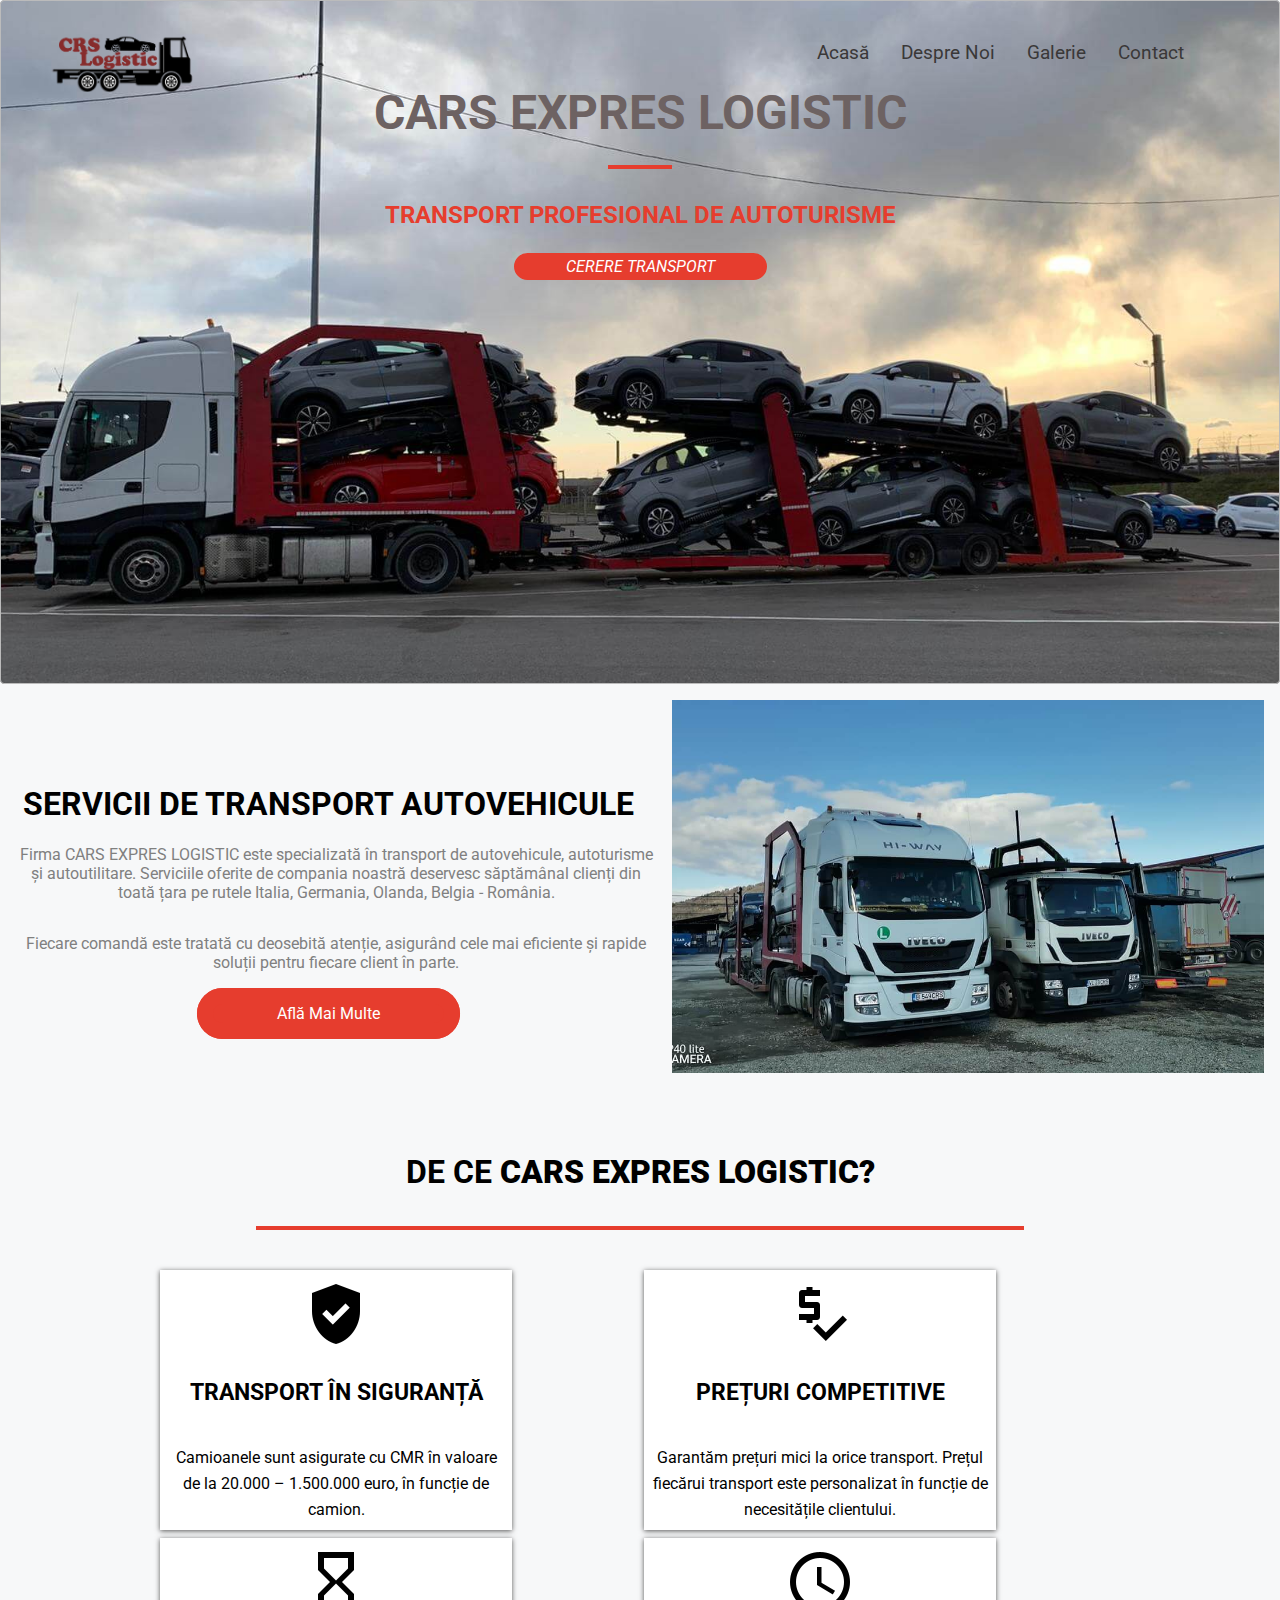
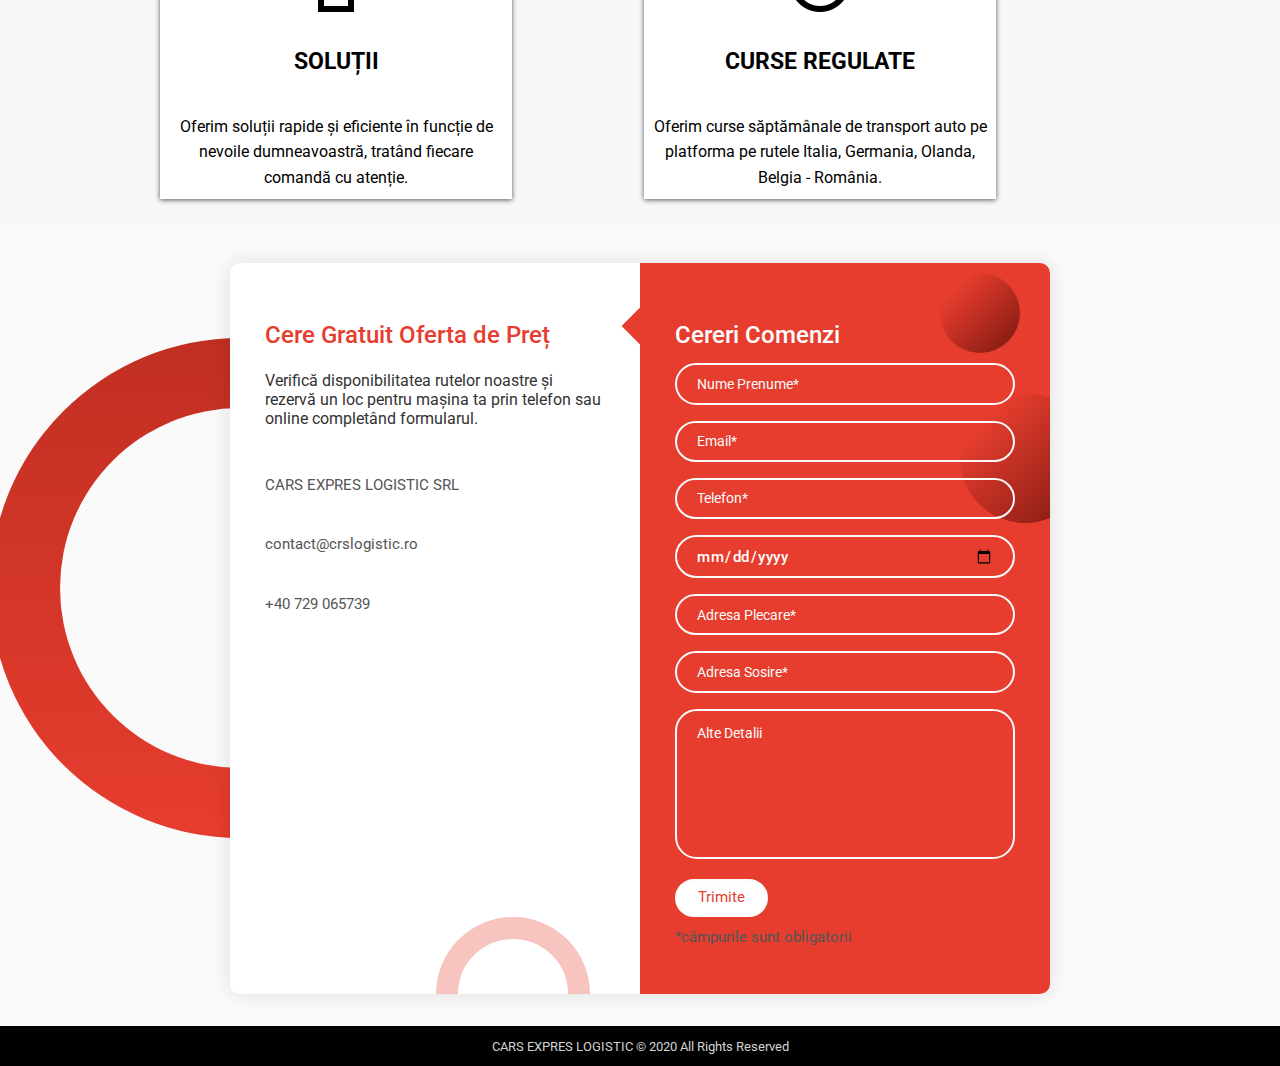
<file: index.html>
<!DOCTYPE html>
<html>

  <head>
    <meta charset="UTF-8">
    <meta name="viewport" content="width=device-width,initial-scale=1">
    <title>Transport auto pe platforma | CRS LOGISTIC</title>
    <meta name="description" content="Transport de autovehicule si autoturisme. Serviciile oferite deservesc saptamanal clienti din toata tara pe rutele Italia, Germania, Olanda, Belgia - Romania.">
    <meta name="keywords" content="transport auto platforma,transport auto germania romania,firme transport autoturisme pe platforma,platforma auto,transport auto,transport autoturisme pe platforma,transport auto italia romania,transport auto olanda romania,transport auto belgia romania,transport autoturisme">
    <meta name="robots" content="index,follow">
    <link rel = "icon" href ="assets/images/crs-transport-logo.png" type = "image/x-icon">
  <link rel="stylesheet" href="styles.css" type="text/css">
  <script src="script.js" defer></script>
  </head>

  <body>
    <header>
      <nav class="navbar">
          <a href="index.html"><img class="brand-logo" src="assets/images/crs-transport-logo.png" alt="crs logistic transport auto platforma logo"></a>
          <a href="#" class="toggle-button">
              <span class="bar"></span>
              <span class="bar"></span>
              <span class="bar"></span>
          </a>
          <div class="navbar-links">
              <ul>
                  <li><a href="index.html">Acasă</a></li>
                  <li><a href="despre.html">Despre Noi</a></li>
                  <li><a href="galerie.html">Galerie</a></li>
                  <li><a href="contact.html">Contact</a></li>
              </ul>
          </div>
      </nav>
    </header>

    <main>
        <section class="zone container">
          <h2>CARS EXPRES LOGISTIC</h2>
          <hr>
          <h3>TRANSPORT PROFESIONAL DE AUTOTURISME</h3>
          <a class="button-contact" href="#formular"><em>CERERE TRANSPORT</em></a>
        </section>

        <section class="despre">
          <div class="text-transport">
            <h1>SERVICII DE TRANSPORT AUTOVEHICULE</h1>
            <p>Firma CARS EXPRES LOGISTIC este specializată în transport de autovehicule, autoturisme și autoutilitare. Serviciile oferite de compania noastră deservesc săptămânal clienți din toată țara pe rutele Italia, Germania, Olanda, Belgia - România.</p>
            <p>Fiecare comandă este tratată cu deosebită atenție, asigurând cele mai eficiente și rapide soluții pentru fiecare client în parte.</p>
            <a class="button-despre" href="despre.html">Află Mai Multe</a>
          </div>
          <aside></aside>
        </section>

        <h2 class="card_section">DE CE <strong>CARS EXPRES LOGISTIC?</strong></h3>
        <hr>
        <section class="card-container">
          <article class="card">
              
              <header class="card__title">
                  <img src="assets/images/transport-cu-asigurare-icon.png" alt="Transport in siguranta cu asigurare CMR icon" >
                  <h3>TRANSPORT ÎN SIGURANȚĂ</h3>
              </header>
              <section class="card__description">
                Camioanele sunt asigurate cu CMR în valoare de la 20.000 – 1.500.000 euro, în funcție de camion.
              </section>
          </article>
          <article class="card">
            <header class="card__title">
                <img src="assets/images/costuri-mici-2.png" alt="Preturi competitive asigurand preturi mici icon">
                <h3>PREȚURI COMPETITIVE</h3>
            </header>
            <section class="card__description">
              Garantăm prețuri mici la orice transport. Prețul fiecărui transport este personalizat în funcție de necesitățile clientului.
            </section>
          </article>
          <article class="card">
            <header class="card__title">
                <img src="assets/images/solutii-rapide.png" alt="Solutii rapide si eficiente icon">
                <h3>SOLUȚII</h3>
            </header>
            <section class="card__description">
              Oferim soluții rapide și eficiente în funcție de nevoile dumneavoastră, tratând fiecare comandă cu atenție.
            </section>
          </article>
          <article class="card">
            <header class="card__title">
                <img src="assets/images/curse-regulate.png" alt="Curse regulate saptamanale icon">
                <h3>CURSE REGULATE</h3>
            </header>
            <section class="card__description">
              Oferim curse săptămânale de transport auto pe platforma pe rutele Italia, Germania, Olanda, Belgia - România.
            </section>
          </article>
         
        </section>

        <section class="container-form">
          <aside class="big-circle"></aside>
          <article class="form">
            <section class="contact-info">
              <h3 class="title">Cere Gratuit Oferta de Preț</h3>
              <p class="text">Verifică disponibilitatea rutelor noastre și rezervă un loc pentru mașina ta prin telefon sau online completând formularul.</p>
              <section class="info">
                <section class="information">
                  <p>CARS EXPRES LOGISTIC SRL</p>
                </section>
                <section class="information">
                  <p>contact@crslogistic.ro</p>
                </section>
                <section class="information">
                  <p>+40 729 065739</p>
                </section>
              </section>
            </section>

            <section class="contact-form" id="formular">
              <aside class="circle one"></aside>
              <aside class="circle two"></aside>
              
              <form action="https://formsubmit.co/itandsoftware2020@gmail.com" method="POST">
                <h3 class="title">Cereri Comenzi</h3>
                <section class="input-container">
                  <input type="text" name="nume" class="input" required>
                  <label for="">Nume Prenume*</label>
                  <span>Nume Prenume*</span>
                </section>
                <section class="input-container">
                  <input type="email" name="email" class="input" required>
                  <label for="">Email*</label>
                  <span>Email*</span>
                </section>
                <section class="input-container">
                  <input type="tel" name="telefon" class="input" required>
                  <label for="">Telefon*</label>
                  <span>Telefon*</span>
                </section>
                <section class="input-container">
                  <input type="date" name="data" class="input" required>
                </section>
                <section class="input-container">
                  <input type="text" name="plecare" class="input" required>
                  <label for="">Adresa Plecare*</label>
                  <span>Adresa Plecare*</span>
                </section>
                <section class="input-container">
                  <input type="text" name="sosire" class="input" required>
                  <label for="">Adresa Sosire*</label>
                  <span>Adresa Sosire*</span>
                </section>
                <section class="input-container textarea">
                  <textarea name="detalii" class="input"></textarea>
                  <label for="">Alte Detalii</label>
                  <span>Alte Detalii</span>
                </section>
                <input type="text" name="_honey" style="display:none">
                <!-- <input type="hidden" name="_next" value="https://crslogistic.ro/thanks.html"> -->
                <input type="submit" value="Trimite" class="btn">
                <p class="information">*câmpurile sunt obligatorii</p>
              </form>
            </section>
          </article>
        </section>
    </main>
    
    <footer>
      <p><a href="index.html">CARS EXPRES LOGISTIC</a> &#169; 2020 All Rights Reserved</p>
    </footer>

  </body>
</html>
</file>
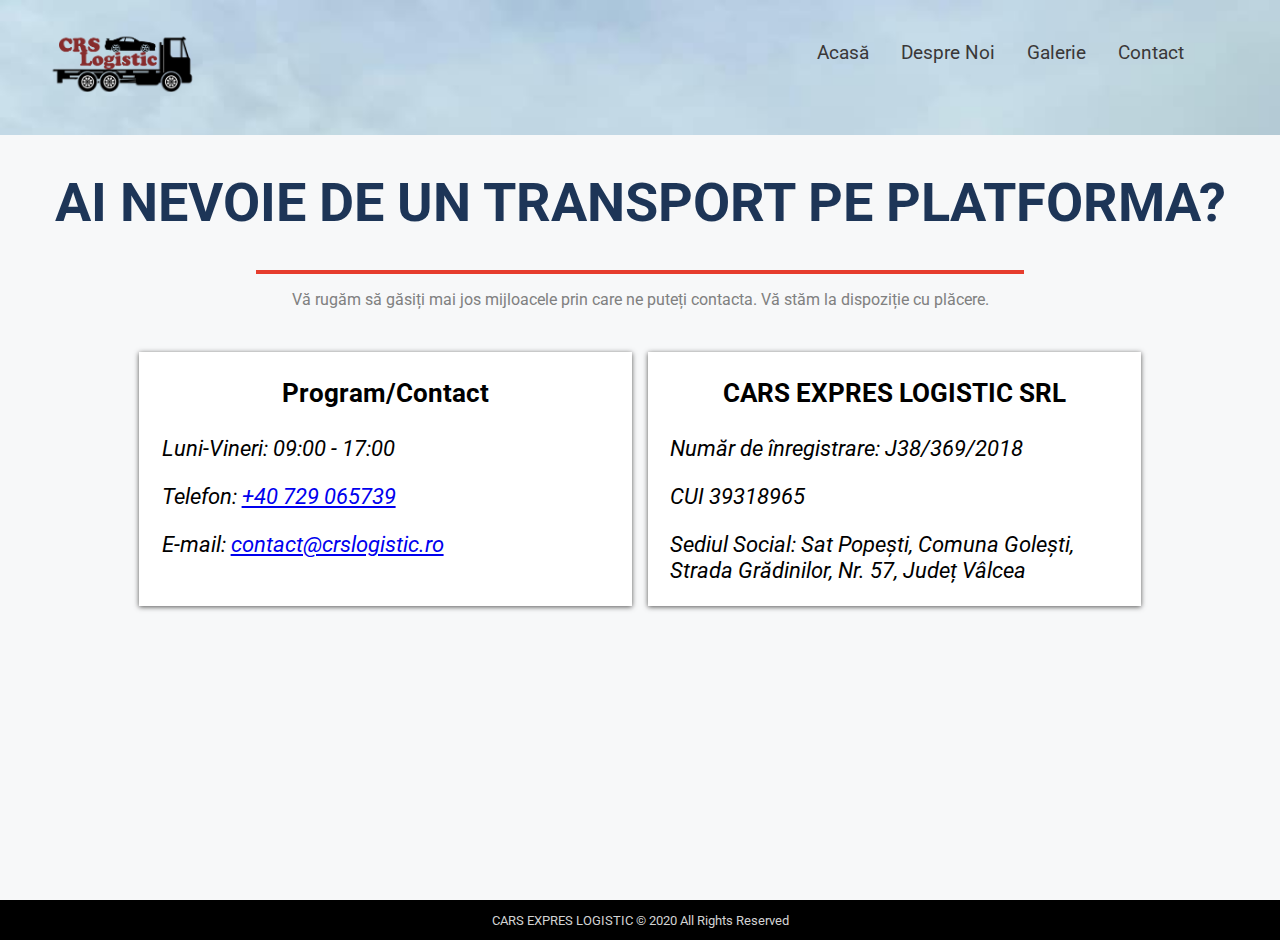
<file: contact.html>
<!DOCTYPE html>
<html>
  <head>
    <meta charset="UTF-8">
    <meta name="viewport" content="width=device-width,initial-scale=1">
    <title>Contact | CRS LOGISTIC</title>
    <meta name="description" content="Transport de autovehicule si autoturisme. Serviciile oferite deservesc saptamanal clienti din toata tara pe rutele Italia, Germania, Olanda, Belgia - Romania.">
    <meta name="keywords" content="transport auto platforma,transport auto germania romania,firme transport autoturisme pe platforma,platforma auto,transport auto,transport autoturisme pe platforma,transport auto italia romania,transport auto olanda romania,transport auto belgia romania,transport autoturisme">
    <link rel = "icon" href ="assets/images/crs-transport-logo.png" type = "image/x-icon">
    <link rel="stylesheet" href="styles.css" type="text/css">
    <script src="script.js" defer></script>
  </head>
  <body>
    <header>
        <nav class="navbar">
            <a href="index.html"><img class="brand-logo" src="assets/images/crs-transport-logo.png" alt="crs logistic transport auto platforma logo"></a>
            <a href="#" class="toggle-button">
                <span class="bar"></span>
                <span class="bar"></span>
                <span class="bar"></span>
            </a>
            <div class="navbar-links">
                <ul>
                    <li><a href="index.html">Acasă</a></li>
                    <li><a href="despre.html">Despre Noi</a></li>
                    <li><a href="galerie.html">Galerie</a></li>
                    <li><a href="contact.html">Contact</a></li>
                </ul>
            </div>
        </nav>
      </header>
      <main class="contact">
        <section class="container-despre">
        </section>
        <section class="header-contact">
          <header><h1>AI NEVOIE DE UN TRANSPORT PE PLATFORMA?</h1><hr>
            <p>Vă rugăm să găsiți mai jos mijloacele prin care ne puteți contacta. Vă stăm la dispoziție cu plăcere.</p>
        </header>
        </section>
        
        <section class="card-contact">
            <article class="card">
                
                <header class="card_title">
                    <h3>Program/Contact</h3>
                </header>
                <section class="card_description">
                    <address>
                        <p>Luni-Vineri: 09:00 - 17:00</p>
                        <p>Telefon: <a href="tel:+40729065739">+40 729 065739</a></p>
                        <p>E-mail: <a href="mailto:contact@crslogistic.ro">contact@crslogistic.ro</a></p>
                    </address>
                    
                </section>
            </article>
            <article class="card">
                
                <header class="card_title">
                    <h3>CARS EXPRES LOGISTIC SRL</h3>
                </header>
                <section class="card_description">
                    <address>
                        <p>Număr de înregistrare: J38/369/2018</p>
                        <p>CUI 39318965</p>
                        <p>Sediul Social: Sat Popești, Comuna Golești, Strada Grădinilor, Nr. 57, Județ Vâlcea</p>
                    </address>
                </section>
            </article>
            
        </section>
      </main>

      <footer>
        <p><a href="index.html">CARS EXPRES LOGISTIC</a> &#169; 2020 All Rights Reserved</p>
      </footer>
  </body>
</html>
</file>
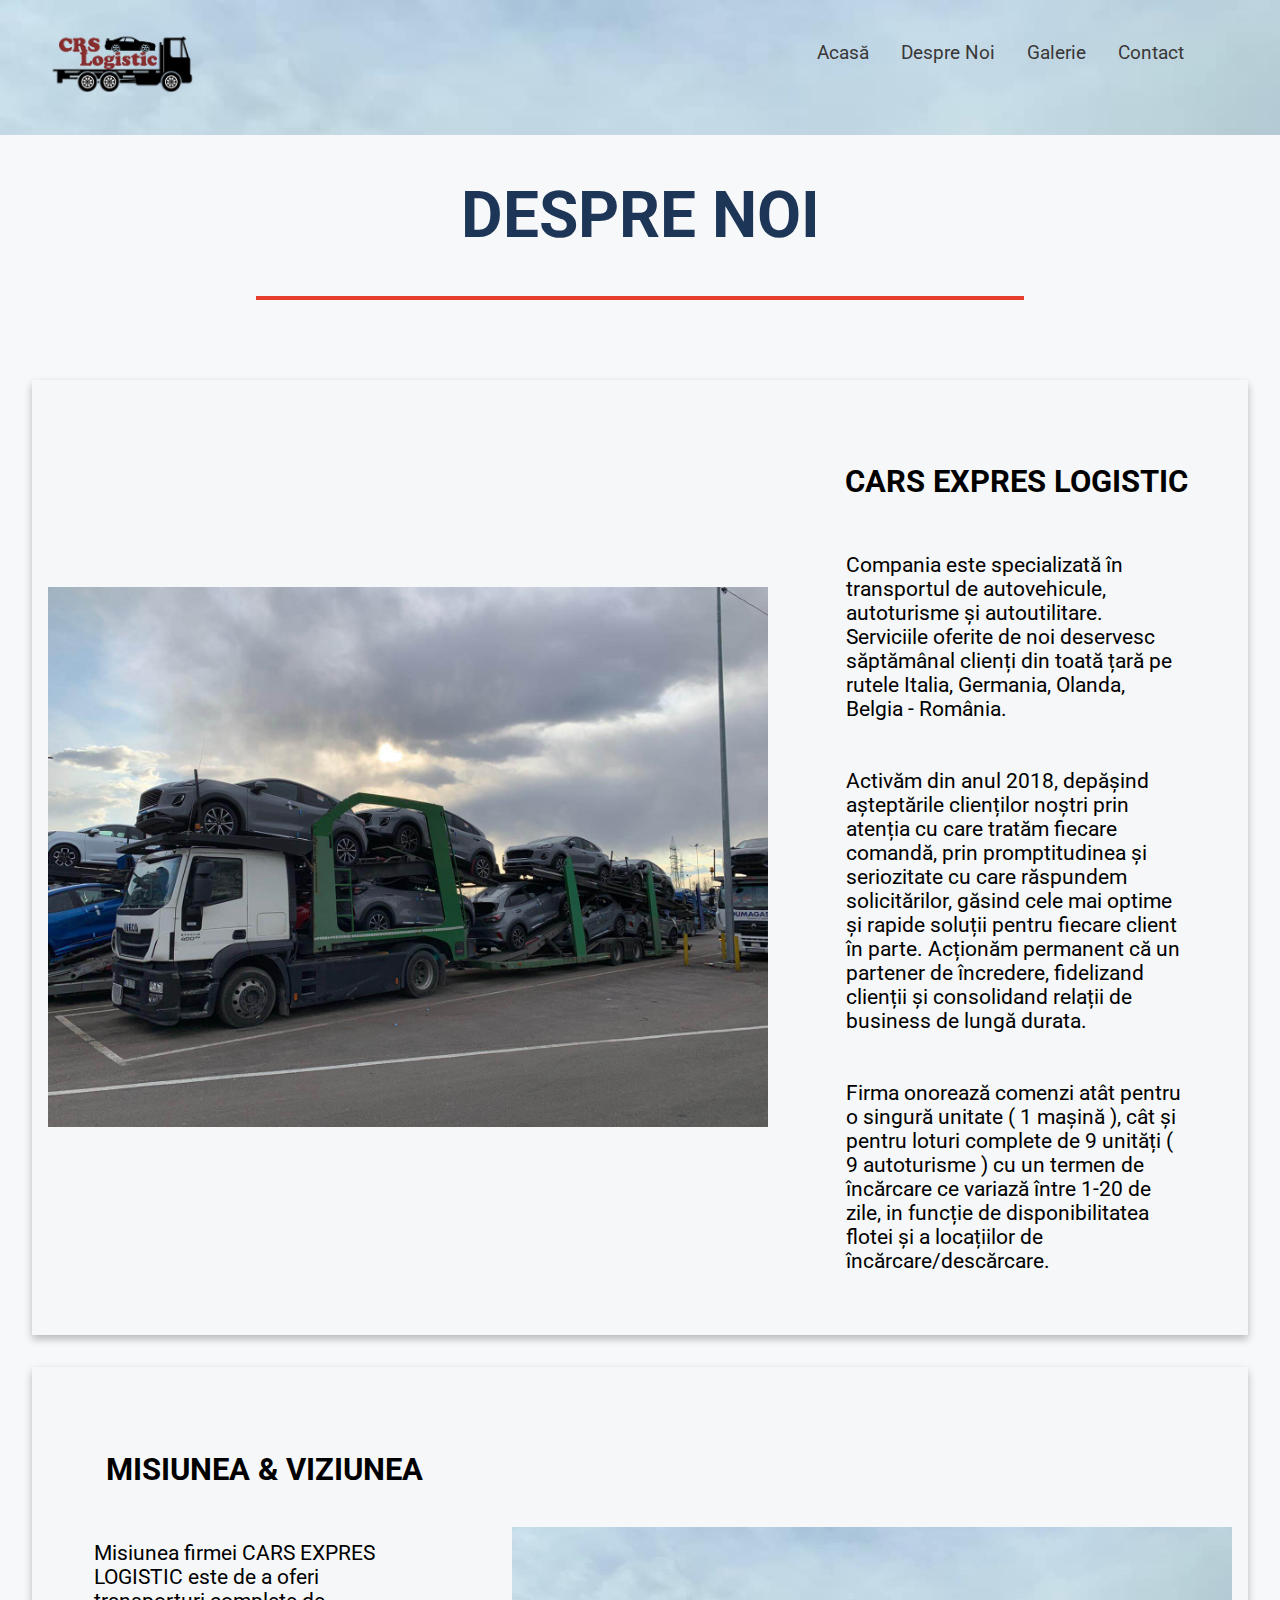
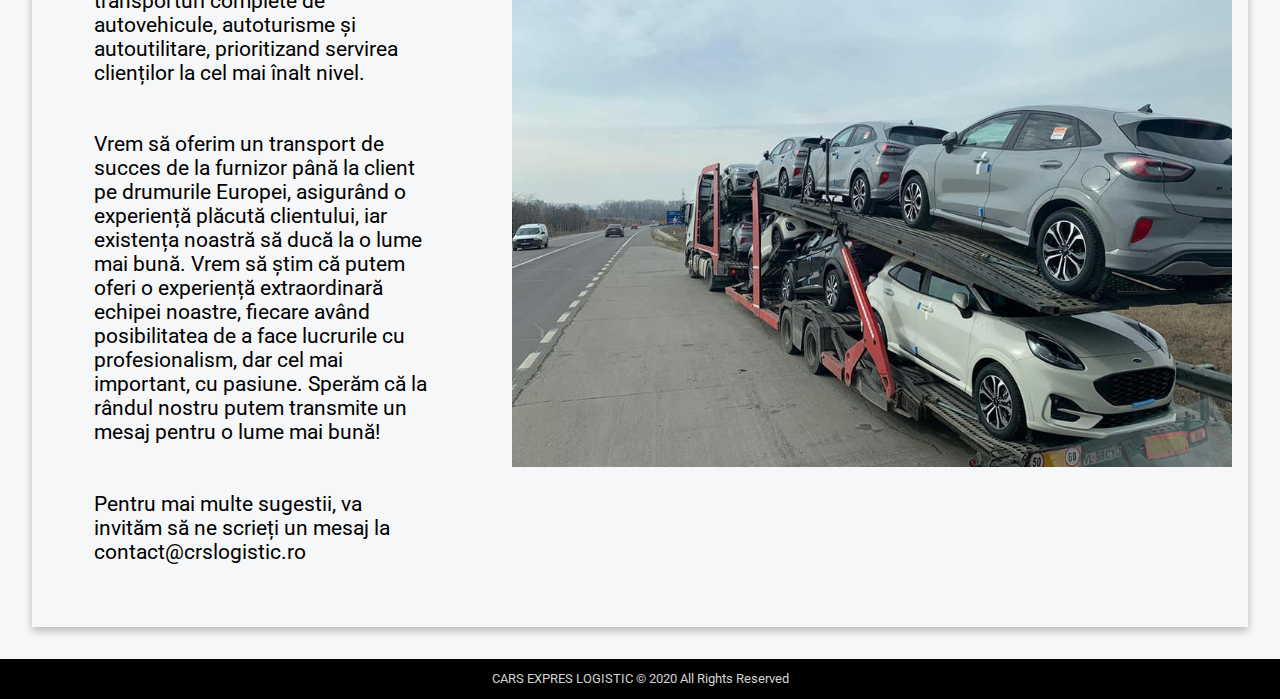
<file: despre.html>
<!DOCTYPE html>
<html>
  <head>
    <meta charset="UTF-8">
    <meta name="viewport" content="width=device-width,initial-scale=1">
    <title>Despre | CRS LOGISTIC</title>
    <meta name="description" content="Transport de autovehicule si autoturisme. Serviciile oferite deservesc saptamanal clienti din toata tara pe rutele Italia, Germania, Olanda, Belgia - Romania.">
    <meta name="keywords" content="transport auto platforma,transport auto germania romania,firme transport autoturisme pe platforma,platforma auto,transport auto,transport autoturisme pe platforma,transport auto italia romania,transport auto olanda romania,transport auto belgia romania,transport autoturisme">
    <link rel = "icon" href ="assets/images/crs-transport-logo.png" type = "image/x-icon">
    <link rel="stylesheet" href="styles.css" type="text/css">
    <script src="script.js" defer></script>
  </head>
  <body>
    <header>
        <nav class="navbar">
            <a href="index.html"><img class="brand-logo" src="assets/images/crs-transport-logo.png" alt="crs logistic transport auto platforma logo"></a>
            <a href="#" class="toggle-button">
                <span class="bar"></span>
                <span class="bar"></span>
                <span class="bar"></span>
            </a>
            <div class="navbar-links">
                <ul>
                    <li><a href="index.html">Acasă</a></li>
                    <li><a href="despre.html">Despre Noi</a></li>
                    <li><a href="galerie.html">Galerie</a></li>
                    <li><a href="contact.html">Contact</a></li>
                </ul>
            </div>
        </nav>
      </header>
      <main>
        <section class="container-despre">
        </section>
        <section class="header-despre">
          <header><h1>DESPRE NOI</h1><hr></header>
          
        </section>
        <section class="crs-logistic">
          
          <article class="flex-container">
            
            <img src="assets/images/transport-auto-platforma-crs-logistic-4.jpg" alt="Camion in timp ce transporta auto pe platforma in parcare" width="828" height="540">
            <span></span>
            <section>
              <h2>CARS EXPRES LOGISTIC</h2>
              <p>Compania este specializată în transportul de autovehicule, autoturisme și autoutilitare. Serviciile oferite de noi deservesc săptămânal clienți din toată țară pe rutele Italia, Germania,      Olanda, Belgia - România.</p>
              <p>Activăm din anul 2018, depășind așteptările clienților noștri prin atenția cu care tratăm fiecare comandă, prin promptitudinea și seriozitate cu care răspundem solicitărilor, găsind cele mai optime și rapide soluții pentru fiecare client în parte. Acționăm permanent că un partener de încredere, fidelizand clienții și consolidand relații de business de lungă durata.</p>
              <p>Firma onorează comenzi atât pentru o singură unitate ( 1 mașină ), cât și pentru loturi complete de 9 unități ( 9 autoturisme ) cu un termen de încărcare ce variază între 1-20 de zile, in funcție de disponibilitatea flotei și a locațiilor de încărcare/descărcare.</p>
            </section>
          </article>
          
          <article class="flex-container">
            
            <section><h2>MISIUNEA & VIZIUNEA</h2>
              <p>Misiunea firmei CARS EXPRES LOGISTIC este de a oferi transporturi complete de autovehicule, autoturisme și autoutilitare, prioritizand servirea clienților la cel mai înalt nivel.</p>
            <p>Vrem să oferim un transport de succes de la furnizor până la client pe drumurile Europei, asigurând o experiență plăcută clientului, iar existența noastră să ducă la o lume mai bună. Vrem să știm că putem oferi o experiență extraordinară echipei noastre, fiecare având posibilitatea de a face lucrurile cu profesionalism, dar cel mai important, cu pasiune. Sperăm că la rândul nostru putem transmite un mesaj pentru o lume mai bună!</p>
            <p>Pentru mai multe sugestii, va invităm să ne scrieți un mesaj la contact@crslogistic.ro</p></section>
            <img src="assets/images/transport-auto-platforma-crs-logistic-2.jpg" alt="Camion in timp ce transporta auto pe platforma pe drum" width="828" height="540">
          </article>
        </section>
      </main>

      <footer>
        <p><a href="index.html">CARS EXPRES LOGISTIC</a> &#169; 2020 All Rights Reserved</p>
      </footer>
  </body>
</html>
</file>
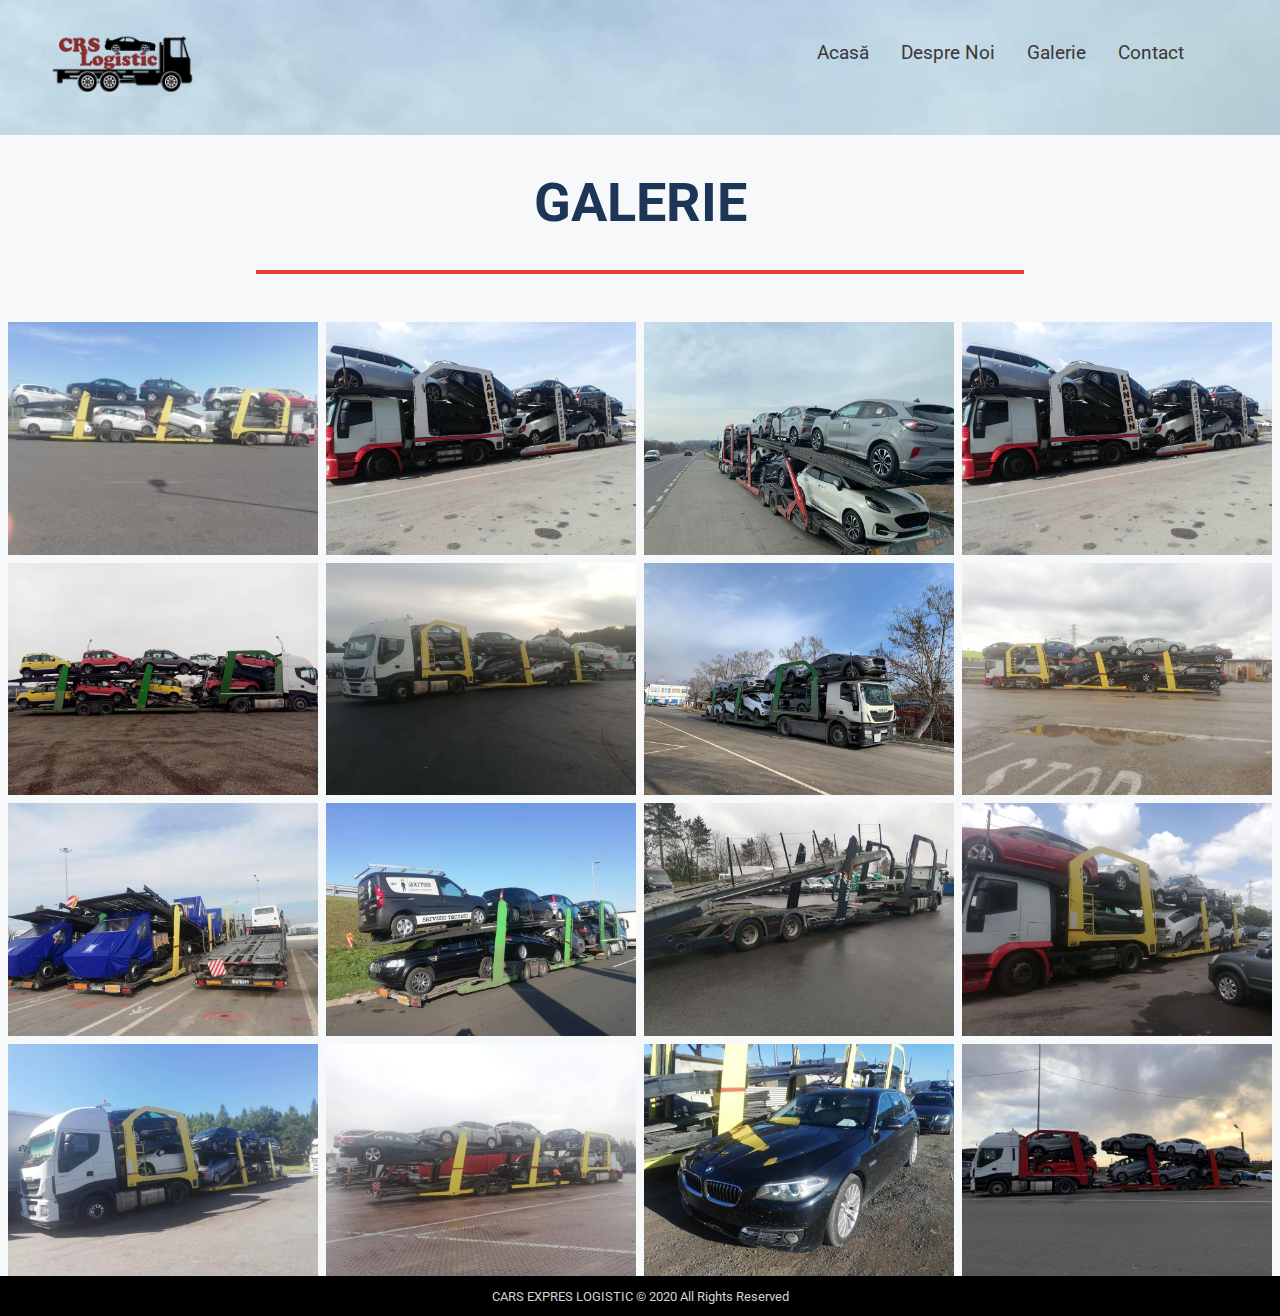
<file: galerie.html>
<!DOCTYPE html>
<html>
  <head>
    <meta charset="UTF-8">
    <meta name="viewport" content="width=device-width,initial-scale=1">
    <title>Contact | CRS LOGISTIC</title>
    <meta name="description" content="Transport de autovehicule si autoturisme. Serviciile oferite deservesc saptamanal clienti din toata tara pe rutele Italia, Germania, Olanda, Belgia - Romania.">
    <meta name="keywords" content="transport auto platforma,transport auto germania romania,firme transport autoturisme pe platforma,platforma auto,transport auto,transport autoturisme pe platforma,transport auto italia romania,transport auto olanda romania,transport auto belgia romania,transport autoturisme">
    <link rel = "icon" href ="assets/images/crs-transport-logo.png" type = "image/x-icon">
    <link rel="stylesheet" href="styles.css" type="text/css">
    <script src="script.js" defer></script>
  </head>
  <body>
    <header>
        <nav class="navbar">
            <a href="index.html"><img class="brand-logo" src="assets/images/crs-transport-logo.png" alt="crs logistic transport auto platforma logo"></a>
            <a href="#" class="toggle-button">
                <span class="bar"></span>
                <span class="bar"></span>
                <span class="bar"></span>
            </a>
            <div class="navbar-links">
                <ul>
                    <li><a href="index.html">Acasă</a></li>
                    <li><a href="despre.html">Despre Noi</a></li>
                    <li><a href="galerie.html">Galerie</a></li>
                    <li><a href="contact.html">Contact</a></li>
                </ul>
            </div>
        </nav>
      </header>
      <main class="contact">
        <section class="container-despre">
        </section>
        <section class="header-contact">
          <header><h1>GALERIE</h1><hr>
        </header>
        </section>
        
        <section class="row-galerie">
            <article class="column-galerie">
              <img src="./assets/galerie/crs-transport-auto-platforma.jpg" alt="Camioane CRS LOGISTIC cu platforma auto">
              <img src="./assets/galerie/crs-transport-auto-platforma-1.jpg" alt="Camioane CRS LOGISTIC cu platforma auto">
              <img src="./assets/galerie/crs-transport-auto-platforma-2.jpg" alt="Camioane CRS LOGISTIC cu platforma auto">
              <img src="./assets/galerie/crs-transport-auto-platforma-3.jpg" alt="Camioane CRS LOGISTIC cu platforma auto">
            </article>
            <article class="column-galerie">
              <img src="./assets/galerie/crs-transport-auto-platforma-6.jpg" alt="Camioane CRS LOGISTIC cu platforma auto">
              <img src="./assets/galerie/crs-transport-auto-platforma-19.jpg" alt="Camioane CRS LOGISTIC cu platforma auto">
              <img src="./assets/galerie/crs-transport-auto-platforma-8.jpg" alt="Camioane CRS LOGISTIC cu platforma auto">
              <img src="./assets/galerie/crs-transport-auto-platforma-5.jpg" alt="Camioane CRS LOGISTIC cu platforma auto">
            </article>
            <article class="column-galerie">
              <img src="./assets/galerie/crs-transport-auto-platforma-10.jpg" alt="Camioane CRS LOGISTIC cu platforma auto">
              <img src="./assets/galerie/crs-transport-auto-platforma-11.jpg" alt="Camioane CRS LOGISTIC cu platforma auto">
              <img src="./assets/galerie/crs-transport-auto-platforma-4.jpg" alt="Camioane CRS LOGISTIC cu platforma auto">
              <img src="./assets/galerie/crs-transport-auto-platforma-7.jpg" alt="Camioane CRS LOGISTIC cu platforma auto">
            </article>
            <article class="column-galerie">
              <img src="./assets/galerie/crs-transport-auto-platforma-6.jpg" alt="Camioane CRS LOGISTIC cu platforma auto">
              <img src="./assets/galerie/crs-transport-auto-platforma-16.jpg" alt="Camioane CRS LOGISTIC cu platforma auto">
              <img src="./assets/galerie/crs-transport-auto-platforma-17.jpg" alt="Camioane CRS LOGISTIC cu platforma auto">
              <img src="./assets/galerie/crs-transport-auto-platforma-20.jpg" alt="Camioane CRS LOGISTIC cu platforma auto">
            </article>
        </section>
        </main>

      <footer>
        <p><a href="index.html">CARS EXPRES LOGISTIC</a> &#169; 2020 All Rights Reserved</p>
      </footer>
  </body>
</html>
</file>
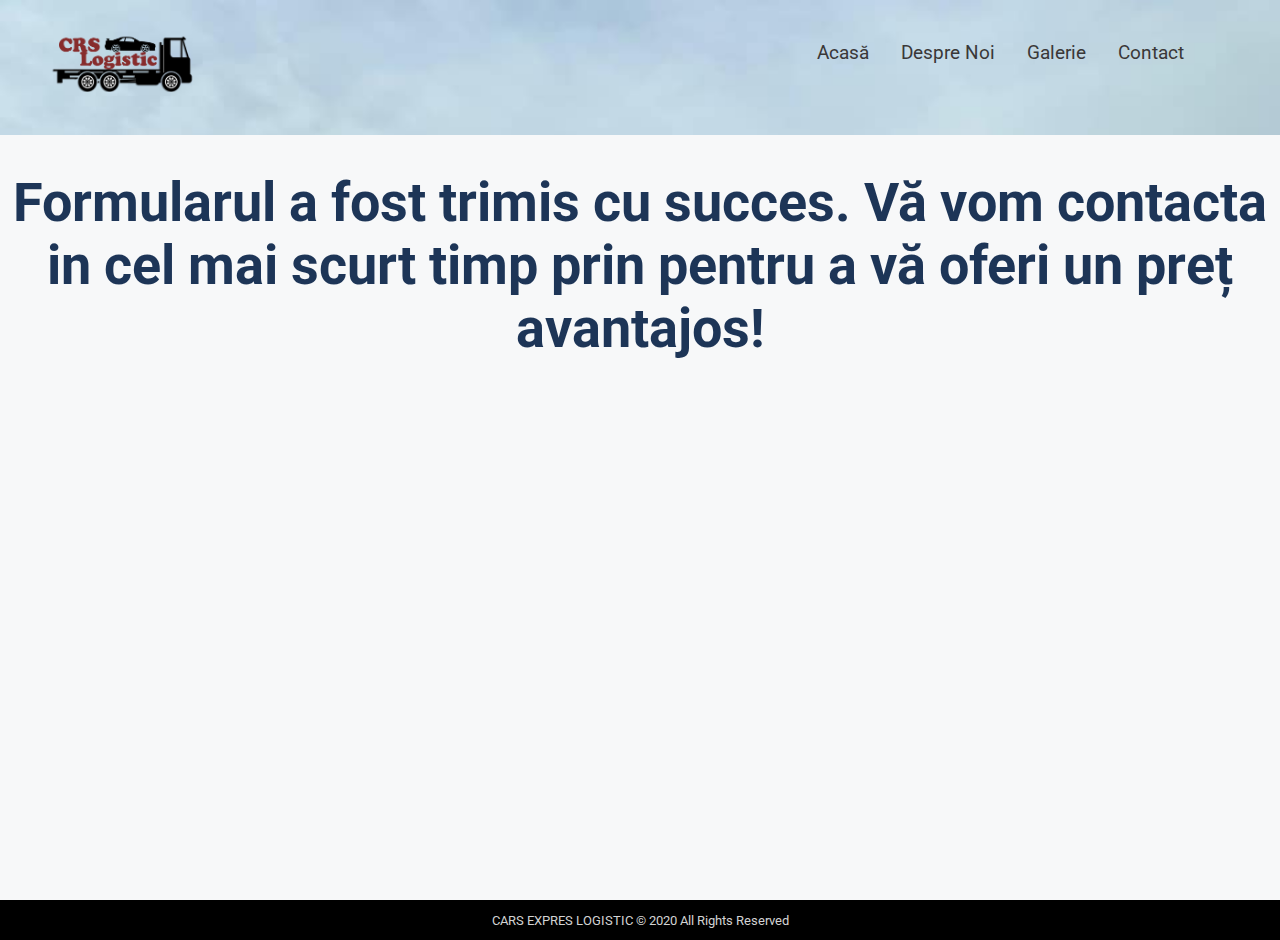
<file: thanks.html>
<!DOCTYPE html>
<html>
  <head>
    <meta charset="UTF-8">
    <meta name="viewport" content="width=device-width,initial-scale=1">
    <title>Contact | CRS LOGISTIC</title>
    <meta name="description" content="Transport de autovehicule si autoturisme. Serviciile oferite deservesc saptamanal clienti din toata tara pe rutele Italia, Germania, Olanda, Belgia - Romania.">
    <meta name="keywords" content="transport auto platforma,transport auto germania romania,firme transport autoturisme pe platforma,platforma auto,transport auto,transport autoturisme pe platforma,transport auto italia romania,transport auto olanda romania,transport auto belgia romania,transport autoturisme">
    <link rel = "icon" href ="assets/images/crs-transport-logo.png" type = "image/x-icon">
    <link rel="stylesheet" href="styles.css" type="text/css">
    <script src="script.js" defer></script>
  </head>
  <body>
    <header>
        <nav class="navbar">
            <a href="index.html"><img class="brand-logo" src="assets/images/crs-transport-logo.png" alt="crs logistic transport auto platforma logo"></a>
            <a href="#" class="toggle-button">
                <span class="bar"></span>
                <span class="bar"></span>
                <span class="bar"></span>
            </a>
            <div class="navbar-links">
                <ul>
                    <li><a href="index.html">Acasă</a></li>
                    <li><a href="despre.html">Despre Noi</a></li>
                    <li><a href="galerie.html">Galerie</a></li>
                    <li><a href="contact.html">Contact</a></li>
                </ul>
            </div>
        </nav>
      </header>
      <main class="contact">
        <section class="container-despre">
        </section>
        <section class="header-contact">
          <header><h1>Formularul a fost trimis cu succes. Vă vom contacta in cel mai scurt timp prin pentru a vă oferi un preț avantajos!</h1>
        </header>
        </section>
        </main>

      <footer>
        <p><a href="index.html">CARS EXPRES LOGISTIC</a> &#169; 2020 All Rights Reserved</p>
      </footer>
  </body>
</html>
</file>
<file: styles.css>
@import url('https://fonts.googleapis.com/css2?family=Roboto:ital,wght@0,100;0,300;0,400;0,500;0,700;0,900;1,100;1,300;1,400;1,500;1,700;1,900&display=swap');

* {
    box-sizing: border-box;
    font-family: 'Roboto';
}



body {
    margin: 0;
    padding: 0;
    /* width: 100vw;
    height: 100vh; */
}

main {
    display: flex;
    flex-direction: column;
    background-color: #1d355709;
}

.crs-logistic {
    margin: 2em;
}


.flex-container {
    display: flex;
    flex-direction: row;
    margin-top: 2em;
    padding-top: 1em;
    background-color: #afaaaa04;
    box-shadow: 0 4px 8px 0 rgba(0, 0, 0, 0.26);
}


.flex-container section {
    margin: 2em;
    align-self: center;
    font-size: 1.3em;
}

.flex-container img {
    margin-left: 1em;
    margin-bottom: 1em;
    margin-right: 1em;
    align-self: center;
}

.flex-container section p {
    padding-top: 1.3em;
    padding-left: 1em;
    padding-right: 1em;
}


.flex-container section h2 {
    text-align: center;
}

.navbar {
    display: flex;
    justify-content: space-between;
    align-items: center;
    background: transparent;
    position: absolute;
    left: 0;
    right: 0;
}

/* .navbar:not(.is_stuck) {
    position: fixed;
    left: 0;
    right: 0;
    z-index: 1;
} */

.brand-logo {
    width: 150px;
    height: 100px;
    padding-bottom: .5rem;
    margin-left: 3rem;
    
}


.navbar-links ul {
    margin: 0;
    padding: 0;
    display: flex;
    margin-right: 5rem;
}

.navbar-links li {
    list-style: none;
}

.navbar-links li a {
    text-decoration: none;
    color:  #3a3838;
    font-size: 1.2rem;
    padding: 1rem;
    display: block;
}

.navbar-links li:hover {
    background-color: rgb(150, 146, 146);
}

.toggle-button {
    position: absolute;
    top: 1rem;
    right: 1rem;
    display: none;
    flex-direction: column;
    justify-content: space-between;
    width: 30px;
    height: 21px;
}

.toggle-button .bar {
    height: 3px;
    width: 100%;
    background-color: gray;
    border-radius: 10px;
}

.zone {
    font-size:2em;
    border-radius:4px;
    border:1px solid #bbb;
    transition: all 0.3s linear;
    
    
}

main .zone h2 {
    font-size: 3rem;
    margin-bottom: 0.5rem;
    color: #6d6262;
}

main .zone hr {
    width: 5%;
    border: 2px solid #e63d2e;
    margin-bottom: 0.5rem;
}

main .zone h3 {
    font-size: 1.5rem;
    color: #e63d2e;
}

.button-contact {
    margin-bottom: 22.5rem;
    font-size: 1rem;
    text-align: center;
    text-decoration: none;
    color: white;
    padding-left: 3em;
    padding-right: 3em;
    background-color: #e63d2e;
    border: 0.25rem solid  #e63d2e;
    border-radius: 700px;
}

.button-contact:hover {
    background-color: #e68225;
    border: 0.25rem solid  #e68225;
}


.container {
    display: flex;
    flex-direction: column;
    height: 76vh;
    justify-content: center;
    align-items: center;
    background: url(./assets/images/transport-auto-platforma-crs-logistic-1.jpg) no-repeat center center fixed;
    -webkit-background-size: cover;
    -moz-background-size: cover;
    -o-background-size: cover;
    background-size: cover;
    background-color: #464646;
}

.despre {
    display: flex;
    height: 45vh;
    text-align: center;
}

.text-transport {
    margin-top: 5rem;
}

.text-transport p {
    color: gray;
    margin-left: 1em;
    margin-bottom: 2rem;
}

.button-despre {
    text-align: center;
    text-decoration: none;
    padding-left: 4em;
    padding-right: 4em;
    color: white;
    background-color: #e63d2e;
    border: 1em solid  #e63d2e;
    border-radius: 700px;
}

.button-despre:hover {
    background-color: #e68225;
    border: 0.75em solid  #e68225;
}

main .despre aside {
    width: 120vw;
    background: url(./assets/images/flota-camioane-crs-logistic.jpg) no-repeat center;
    -webkit-background-size: cover;
    -moz-background-size: cover;
    -o-background-size: cover;
    background-size: cover;
    margin: 1rem;
}



main hr {
    width: 60%;
    border: 2px solid #e63d2e;
}

.card {
    box-shadow: 0px 1px 5px #555;
    background-color: white;
    width: 22em;
}
.card__title {
    font-size: 1.25rem;
    padding: .5rem;
    text-align: center;
}
.card__description {
    padding: .5rem;
    line-height: 1.6em;
    text-align:center;
}
.button {
    display: block;
    background-color: tomato;
    padding: 10px 20px;
    color: white;
    text-decoration: none;
    text-align: center;
    transition: .3s ease-out;
}

.header-contact p {
    font-size: .6em;
    color: gray;
}



.card_section {
    color: black;
    text-align: center;
    font-size: 2rem;
    margin-top: 4rem;
}

.card-container {
    display: grid;
    padding: 2rem;
    padding-left: 10rem;
    padding-right: 10rem;
    grid-template-columns: repeat(auto-fit, minmax(320px, .5fr));
    justify-content: center;
    grid-gap: 0.5rem;
}

footer p {
    color: lightgray;
    font-size: .8em;
}

footer {
    display: flex;
    justify-content: center;
    /* padding-top: 1.3em; */
    height: 2.5rem;
    background-color: black;
}

.container-despre {
    height: 15vh;
    background: url(./assets/images/transport-auto-platforma-crs-logistic-2.jpg) no-repeat top center scroll ;
    -webkit-background-size: cover;
    -moz-background-size: cover;
    -o-background-size: cover;
    background-size: cover;
}



.header-despre {
    text-align: center;
    font-size: 2em;
    color: #1d3557;
}

.contact {
    min-height: 100vh;
    background-color: #1d355709;
    font-size: 1.4rem;
}

.card-contact {
    display: grid;
    justify-content: center;
    grid-template-columns: repeat(auto-fit, minmax(320px, max-content));
    grid-gap: 1rem;
}

.card-contact article header h3 {
    text-align: center;
}

.card_description {
    padding-left: 1em;
}

.header-contact {
    text-align: center;
    font-size: 1.2em;
    color: #1d3557;
    padding-bottom: 1em;
}

.container-form {
    position: relative;
    width: 100%;
    padding: 2rem;
    background-color: #fafafa;
    overflow: hidden;
    display: flex;
    align-items: center;
    justify-content: center;
}

.form {
    width: 100%;
    max-width: 820px;
    background-color: #fff;
    border-radius: 10px;
    box-shadow: 0 0 20px 1px rgba(0, 0, 0, 0.1);
    z-index: 1000;
    overflow: hidden;
    display: grid;
    grid-template-columns: repeat(2, 1fr);
}

.contact-form {
    background-color: #e63d2e;
    position: relative;
}

.circle {
    border-radius: 50%;
    background: linear-gradient(135deg, transparent 20%, #7a170e);
    position: absolute;
}

.circle.one {
    width: 130px;
    height: 130px;
    top: 130px;
    right: -40px;
}

.circle.two {
    width: 80px;
    height: 80px;
    top: 10px;
    right: 30px;
}

form {
    padding: 2.3rem 2.2rem;
    z-index: 10;
    overflow: hidden;
    position: relative;
}

.title {
    color: #fff;
    font-weight: 500;
    font-size: 1.5rem;
    line-height: 1;
    margin-bottom: 0.7rem;
    
}

.input-container {
    position: relative;
    margin: 1rem 0;
}



.input {
    width: 100%;
    outline: none;
    border: 2px solid #fafafa;
    background: none;
    padding: 0.6rem 1.2rem;
    color: #fff;
    font-weight: 500;
    font-size: 0.95rem;
    letter-spacing: 0.5px;
    border-radius: 25px;
    transition: 0.3s;
}

textarea.input {
    padding: 0.8rem 1.2rem;
    min-height: 150px;
    border-radius: 22px;
    resize: none;
    overflow-y: auto;
}

.input-container label {
    position: absolute;
    top: 50%;
    left: 15px;
    transform: translateY(-50%);
    padding: 0 0.4rem;
    color: #fafafa;
    font-size: 0.9rem;
    font-weight: 400;
    pointer-events: none;
    z-index: 1000;
    transition: 0.5s;
}

.input-container.textarea label {
    top: 1rem;
    transform: translateY(0);
}

.btn {
    padding: 0.6rem 1.3rem;
    background-color: #fff;
    border: 2px solid #fafafa;
    font-size: 0.95rem;
    color: #e63d2e;
    line-height: 1;
    border-radius: 25px;
    outline: none;
    cursor: pointer;
    transition: 0.3s;
    margin: 0;
}

.btn:hover {
    background-color: transparent;
    color: #fff;
}

.input-container span {
    position: absolute;
    top: 0;
    left: 25px;
    transform: translateY(-50%);
    font-size: 0.8rem;
    padding: 0 0.4rem;
    color: transparent;
    pointer-events: none;
    z-index: 500;
}

.input-container span:before,
.input-container span:after{
    content: "";
    position: absolute;
    width: 10%;
    opacity: 0;
    transition: 0.3s;
    height: 5px;
    background-color: #e63d2e;
    top: 50%;
    transform: translateY(-50%);
}

.input-container span:before{
    left: 50%;
}

.input-container span:after{
    right: 50%;
}

.input-container.focus label {
    top: 0;
    transform: translateY(-50%);
    left: 25px;
    font-size: 0.8rem;
}

.input-container.focus span:before,
.input-container.focus span:after{
    width: 50%;
    opacity: 1;
}

.contact-form:before {
    content: "";
    position: absolute;
    width: 26px;
    height: 26px;
    background-color: #e63d2e;
    transform: rotate(45deg);
    top: 50px;
    left: -13px;
}

.contact-info {
    padding: 2.3rem 2.2rem;
    position: relative;
}

.contact-info .title {
    color: #e63d2e;
}

.text {
    color: #333;
    margin: 1.5rem 0 2rem 0;
}

.information {
    display: flex;
    color: #555;
    margin: 0.7rem 0;
    align-items: center;
    font-size: 0.95rem;
}

.contact-info:before {
    content: "";
    position: absolute;
    width: 110px;
    height: 110px;
    border: 22px solid #e63d2e;
    border-radius: 50%;
    bottom: -77px;
    right: 50px;
    opacity: 0.3;
}

.big-circle {
    position: absolute;
    width: 500px;
    height: 500px;
    border-radius: 50%;
    background: linear-gradient(to bottom, #c02f22, #e63d2e);
    bottom: 50%;
    right: 50%;
    transform: translate(-30%, 42%);
}

.big-circle:after {
    content: "";
    position: absolute;
    width: 360px;
    height: 360px;
    background-color: #fafafa;
    border-radius: 50%;
    top: calc(50% - 180px);
    left: calc(50% - 180px);
}

footer a {
    text-decoration: none;
    color: lightgray;
}

footer a:hover {
    color: blue;
}

@media (max-width: 850px) {
    .form {
        grid-template-columns: 1fr;
    }

    .contact-info:before{
        bottom: inital;
        top: -75px;
        right: 65px;
        transform: scale(0.95);
    }

    .contact-form:before {
        top: -13px;
        left: initial;
        right: 70px;
    }

    .text {
        margin: 1rem 0 1.5rem 0;
    }
}

@media (max-wdith: 480x) {
    .container-form {
        padding: 1.rem;
    }

    .contact-info:before {
        display: none;
    }

    form,
    .contact-info {
        padding: 1.7rem 1.6rem;
    }

    .text, .information p {
        font-size: 0.8rem;
    }

    .title {
        font-size: 1.15rem;
    }

    .input {
        padding: 0.45rem 1.2rem;
    }

    .btn {
        padding: 0.45rem 1.2rem;
    }
}

@media (max-width: 600px) {

    .contact {
        font-size: 1rem;
    }

    .flex-container {
        flex-direction: column;
    }

    main section .flex-container img{
        width: 90%;
        height: 100%;
        margin-bottom: 0;
        padding-bottom: .5em;
    }

    .flex-container section {
        margin: .5em;
    }

    .flex-container section h2 {
        text-align: left;
        font-size: .8em;
    }

    .flex-container section p {
        padding-top: 0;
        padding-left: 0;
        padding-right: 0;
        font-size: .7em;
    }



    .container-despre {
        height: 10vh;
        background: url(./assets/images/transport-auto-platforma-crs-logistic-3.jpg) no-repeat center top scroll ;
        -webkit-background-size: cover;
        -moz-background-size: cover;
        -o-background-size: cover;
        background-size: cover;
    }

    .header-despre {
        font-size: 1em;
    }

    .card {
        width: 100%;
    }

    .toggle-button {
        display: flex;
    }

    .toggle-button .bar {
        background-color: black;
    }
    
    main .zone h3 {
        font-size: 1rem;
    }

    .navbar-links {
        display: none;
        width: 100%;
        animation: growDown 350ms ease-in-out forwards;
        transform-origin: top center;
    }

    main .zone h2 {
        font-size: 0.5em;
    }

    .button-contact {
        margin-top: 10em;
        margin-bottom: 5em;
    }

    .navbar {
        flex-direction: column;
        align-items: flex-start;
        background: transparent;
    }

    .navbar-links ul {
        width: 100%;
        flex-direction: column;
    }

    .navbar-links li {
        text-align: center;
        width: 100%;
    }
    
    

    .navbar-links.active {
        display: flex;
        flex-direction: column;
        width: 100%;
        height: 100vh;
        background-color: #5793c7d1;
    }

    .navbar-links li a {
        color: white;
        padding-right: 0;
        width: 100%;
    }

    .navbar-links li a:hover {
        background-color: #5793c7d1;
    }

    .brand-logo {
        width: 55px;
        height: 40px;
        margin-left: 0em;
    }


    .navbar:not(.is_stuck) {
        position: absolute;
    }


    .container {
        height: 60vh;
        background: url(./assets/images/transport-auto-platforma-crs-logistic-3.jpg) no-repeat center center;
        -webkit-background-size: cover;
        -moz-background-size: cover;
        -o-background-size: cover;
        background-size: cover;
        background-color: #464646;
    }

    .card {
        width: 20em;
    }

    .despre {
        display: block;
    }

    .text-transport {
        margin-top: auto;
    }

    aside {
        display: none;

    }

    .header-contact h1 {
        font-size: 1.2em;
    }

}

@media (max-width: 412px) and (max-height: 700px) {
    .card_section {
        margin-top: 5em;
    }
}

@media (max-width: 360px) and (max-height: 650px) {

    .button-contact {
        margin-top: 7em;
    }

    .card_section {
        margin-top: 8em;
    }
}

@media (max-width: 320px) and (max-height: 568px) {
    main section h2 {
        margin-top: 2em;
    }

    .button-contact {
        margin-top: 5em;
    }
    main .zone h3 {
        font-size: 0.9rem;
    }
}

@media (max-width: 1024px) {
    .flex-container img {
        width: 528px;
        height: 240px;
    }

    main .zone h2 {
        display: none;
    }

    main .zone hr {
        display: none;
    }

    .contact {
        font-size: 1rem;
    }
}

@media (orientation: landscape) and (max-width: 1023px){

    .toggle-button {
        display: flex;
        margin-top: 2em;
    }

    .toggle-button .bar {
        background-color: black;
    }

    .navbar-links {
        display: none;
        width: 100%;
        animation: growDown 350ms ease-in-out forwards;
        transform-origin: top center;
    }

    .navbar {
        flex-direction: column;
        align-items: flex-start;
        background: transparent;
    }

    .navbar-links ul {
        width: 100%;
        flex-direction: column;
    }

    .navbar-links li {
        text-align: center;
        width: 100%;
    }
    
    

    .navbar-links.active {
        display: flex;
        flex-direction: column;
        width: 100%;
        height: 100vh;
        background-color: #5793c7d1;
    }

    .navbar-links li a {
        color: white;
        padding-right: 0;
        width: 100%;
    }

    .navbar-links li a:hover {
        background-color: #5793c7d1;
    }


    main .zone h2 {
        display: none;
    }
    main .zone h3 {
        display: none;
    }
    main .zone hr {
        display: none;
    }
    main .zone .button-contact {
        margin-bottom: 0;
    }

    .header-despre h1{
        font-size: 1em;
    }

    .card_section {
        margin-top: 18rem;
    }

    .despre aside {
        display: none;
    }
    
    .container-despre {
        height: 30vh;
    }

    .flex-container {
        flex-direction: column;
    }

    .flex-container img {
        width: 400px;
    }

}

@media (orientation: landscape) and (max-width: 568px){
    .button-contact {
        margin-top: 5em;
    }

    .toggle-button {
        margin-top: 1em;
    }

    .brand-logo {
        width: 100px;
        height: 70px;
    }
}






@keyframes growDown {
    0% {
      transform: scaleY(0)
    }
    80% {
      transform: scaleY(1.1)
    }
    100% {
      transform: scaleY(1)
    }
  }




  .row-galerie {
    display: flex;
    flex-wrap: wrap;
    padding: 0 4px;
  }
  
  /* Create four equal columns that sits next to each other */
  .column-galerie {
    flex: 25%;
    max-width: 25%;
    padding: 0 4px;
  }
  
  .column-galerie img {
    margin-top: 8px;
    vertical-align: middle;
    width: 100%;
  }

  .column-galerie img:hover {
      transform: scale(1.1);
      transform-origin: 1 1;
      transition: transform .5s, visibility .5s ease-in;
  }
  
  /* Responsive layout - makes a two column-layout instead of four columns */
  @media screen and (max-width: 800px) {
    .column-galerie {
      flex: 50%;
      max-width: 50%;
    }

    .column-galerie img:hover {
        transform: scale(1.02);
    }
  }
  
  /* Responsive layout - makes the two columns stack on top of each other instead of next to each other */
  @media screen and (max-width: 600px) {
    .column-galerie {
      flex: 100%;
      max-width: 100%;
    }

    .column-galerie img:hover {
        transform: scale(1.01);
    }
  }
</file>
